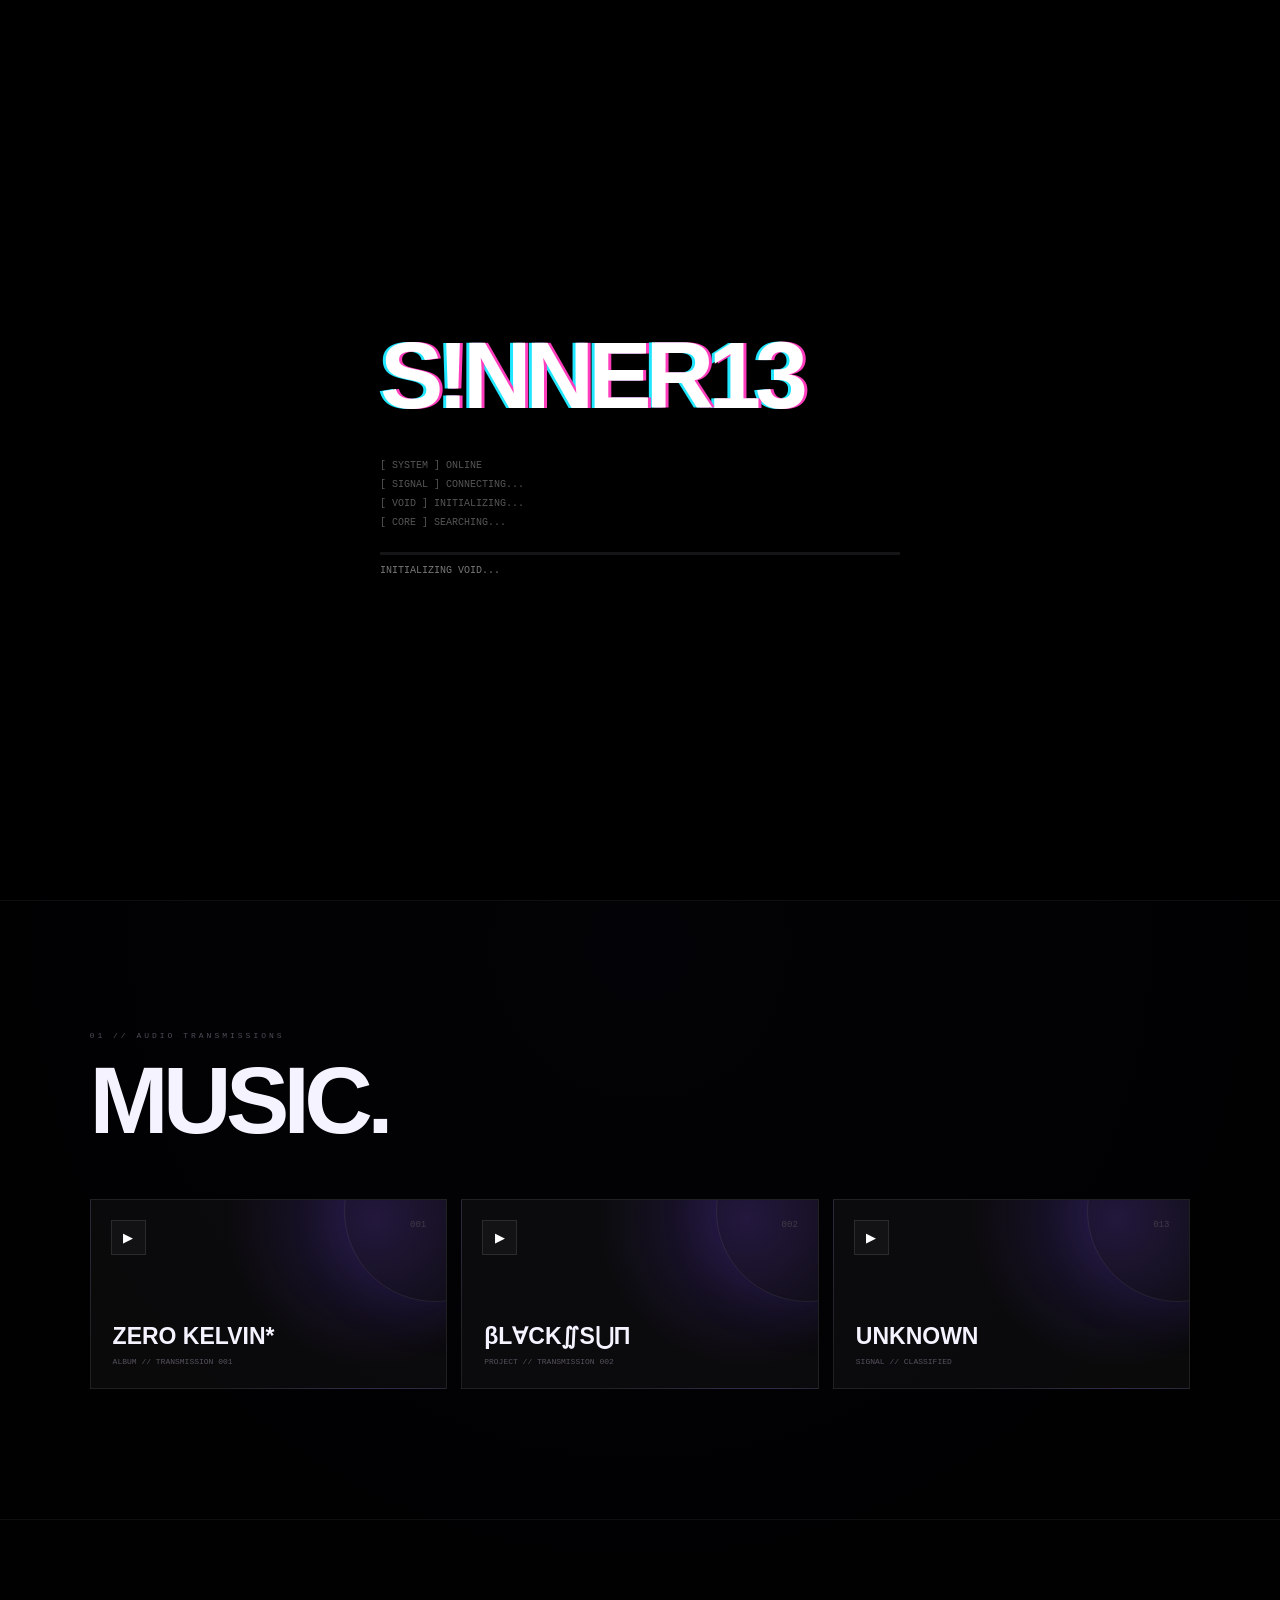
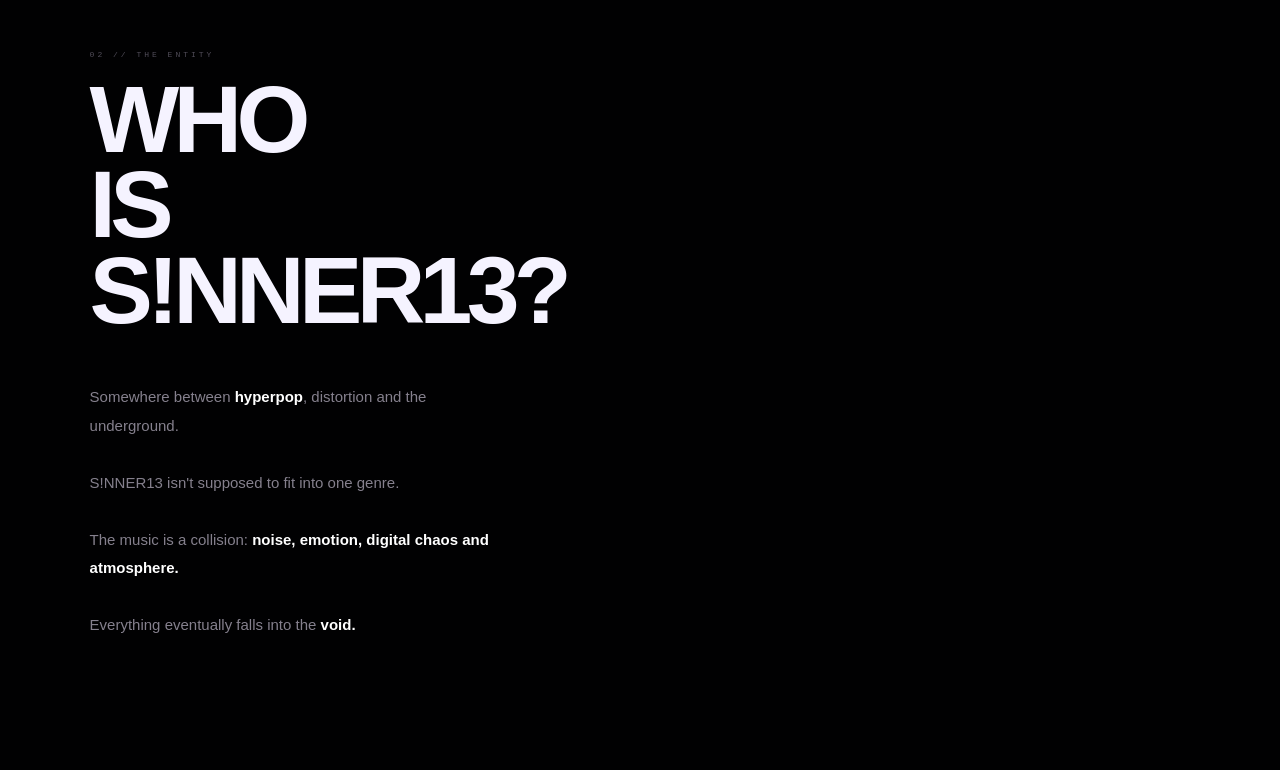
<file: index.html>
<!DOCTYPE html>
<html lang="fr">
<head>

<meta charset="UTF-8">

<meta
    name="viewport"
    content="width=device-width, initial-scale=1.0, viewport-fit=cover"
>

<title>S!NNER13 // THE VOID</title>

<style>

/* =========================================================
   S!NNER13 // THE VOID
   HYPERPOP / UNDERGROUND / BLACK HOLE
========================================================= */

:root {
    --bg: #020203;
    --white: #f5f3ff;
    --muted: #77727f;

    --purple: #8b5cff;
    --pink: #ff3dbd;
    --cyan: #20e7ff;

    --border: rgba(255,255,255,.09);
    --panel: rgba(255,255,255,.035);
}

* {
    box-sizing: border-box;
    margin: 0;
    padding: 0;
}

html {
    background: var(--bg);
    scroll-behavior: smooth;
}

body {
    min-height: 100vh;

    background:
        radial-gradient(
            circle at 50% 40%,
            rgba(90,50,160,.08),
            transparent 40%
        ),
        var(--bg);

    color: var(--white);

    font-family:
        Arial,
        Helvetica,
        sans-serif;

    overflow-x: hidden;
}

body.locked {
    overflow: hidden;
}


/* =========================================================
   CANVAS
========================================================= */

#space {
    position: fixed;

    inset: 0;

    width: 100%;
    height: 100%;

    z-index: 0;

    pointer-events: none;
}


/* =========================================================
   NOISE
========================================================= */

.noise {
    position: fixed;

    inset: 0;

    z-index: 1000;

    pointer-events: none;

    opacity: .045;

    background-image:
        url("data:image/svg+xml,%3Csvg xmlns='http://www.w3.org/2000/svg' width='180' height='180'%3E%3Cfilter id='n'%3E%3CfeTurbulence type='fractalNoise' baseFrequency='.8' numOctaves='4' stitchTiles='stitch'/%3E%3C/filter%3E%3Crect width='100%25' height='100%25' filter='url(%23n)'/%3E%3C/svg%3E");
}


/* =========================================================
   VIGNETTE
========================================================= */

.vignette {
    position: fixed;

    inset: 0;

    z-index: 999;

    pointer-events: none;

    background:
        radial-gradient(
            circle,
            transparent 35%,
            rgba(0,0,0,.72) 100%
        );
}


/* =========================================================
   BOOT SCREEN
========================================================= */

.boot {

    position: fixed;

    inset: 0;

    z-index: 5000;

    display: flex;

    align-items: center;

    justify-content: center;

    background: #000;

    transition:
        opacity .8s ease,
        visibility .8s ease;

}

.boot.hidden {

    opacity: 0;

    visibility: hidden;

    pointer-events: none;

}

.boot-inner {

    width: min(520px, 85vw);

    font-family:
        "Courier New",
        monospace;

    font-size: 10px;

    color: #aaa;

}

.boot-logo {

    font-family:
        Arial,
        Helvetica,
        sans-serif;

    font-size:
        clamp(48px, 14vw, 95px);

    font-weight: 900;

    letter-spacing: -6px;

    color: white;

    margin-bottom: 30px;

    text-shadow:
        3px 0 var(--pink),
        -3px 0 var(--cyan);

    animation: bootGlitch 3s infinite;

}

.boot-line {

    margin: 8px 0;

    color: #555;

}

.boot-bar {

    width: 100%;

    height: 3px;

    margin-top: 24px;

    background: #151517;

    overflow: hidden;

}

.boot-progress {

    width: 0%;

    height: 100%;

    background:
        linear-gradient(
            90deg,
            var(--purple),
            var(--cyan),
            var(--pink)
        );

    box-shadow:
        0 0 15px rgba(139,92,255,.8);

    transition:
        width .08s linear;

}

.boot-status {

    margin-top: 10px;

    color: #777;

    min-height: 14px;

}


/* =========================================================
   NAVIGATION
========================================================= */

nav {

    position: fixed;

    top: 0;
    left: 0;
    right: 0;

    height: 72px;

    padding:
        0 25px;

    display: flex;

    align-items: center;

    justify-content: space-between;

    z-index: 100;

    background:
        linear-gradient(
            to bottom,
            rgba(2,2,3,.95),
            transparent
        );

    backdrop-filter:
        blur(8px);

}

.logo {

    font-family:
        "Courier New",
        monospace;

    font-size: 13px;

    font-weight: bold;

    text-shadow:
        2px 0 var(--pink),
        -2px 0 var(--cyan);

}

.nav-right {

    display: flex;

    align-items: center;

    gap: 18px;

}

.signal {

    font-family:
        "Courier New",
        monospace;

    font-size: 8px;

    color: #555;

}

.signal span {

    color: #8dffb1;

}

.menu {

    width: 40px;
    height: 40px;

    border:
        1px solid var(--border);

    background:
        rgba(255,255,255,.03);

    color: white;

    cursor: pointer;

    transition: .25s;

}

.menu:hover {

    border-color:
        var(--purple);

}


/* =========================================================
   HERO
========================================================= */

.hero {

    position: relative;

    z-index: 2;

    min-height: 100svh;

    display: flex;

    align-items: center;

    justify-content: center;

    text-align: center;

    overflow: hidden;

}

.hero-content {

    position: relative;

    z-index: 5;

    padding: 20px;

}

.coordinates {

    font-family:
        "Courier New",
        monospace;

    color: #4e4a56;

    font-size: 8px;

    letter-spacing: 2px;

    margin-bottom: 28px;

}

.title {

    position: relative;

    font-size:
        clamp(58px, 16vw, 170px);

    line-height: .78;

    letter-spacing: -.075em;

    font-weight: 900;

    color: white;

    text-shadow:
        4px 0 var(--pink),
        -4px 0 var(--cyan);

    animation:
        titleGlitch 5s infinite;

}

.title::before,
.title::after {

    content:
        "S!NNER13";

    position: absolute;

    inset: 0;

    pointer-events: none;

}

.title::before {

    color: var(--cyan);

    clip-path:
        polygon(
            0 0,
            100% 0,
            100% 32%,
            0 32%
        );

    transform:
        translate(-4px, 2px);

}

.title::after {

    color: var(--pink);

    clip-path:
        polygon(
            0 68%,
            100% 68%,
            100% 100%,
            0 100%
        );

    transform:
        translate(4px, -2px);

}

.tagline {

    margin-top: 32px;

    color: #69636f;

    font-family:
        "Courier New",
        monospace;

    font-size: 9px;

    letter-spacing: 3px;

}

.enter {

    display: inline-flex;

    margin-top: 32px;

    padding:
        14px 20px;

    color: white;

    text-decoration: none;

    font-family:
        "Courier New",
        monospace;

    font-size: 9px;

    letter-spacing: 1px;

    border:
        1px solid rgba(255,255,255,.14);

    background:
        rgba(255,255,255,.035);

    transition: .3s;

}

.enter:hover {

    transform:
        translateY(-4px);

    border-color:
        var(--purple);

    box-shadow:
        0 0 35px
        rgba(139,92,255,.25);

}

.scroll {

    position: absolute;

    bottom: 25px;

    left: 50%;

    transform:
        translateX(-50%);

    color: #38343f;

    font-family:
        "Courier New",
        monospace;

    font-size: 7px;

    letter-spacing: 2px;

}


/* =========================================================
   BLACK HOLE
========================================================= */

.hole {

    position: absolute;

    width:
        min(75vw, 600px);

    aspect-ratio: 1;

    border-radius: 50%;

    z-index: 1;

    pointer-events: none;

    transition:
        transform .15s ease-out;

}

.hole::before {

    content: "";

    position: absolute;

    inset: 0;

    border-radius: 50%;

    background:

        conic-gradient(
            from 0deg,

            transparent 0deg,

            rgba(128,73,255,.8) 45deg,

            transparent 100deg,

            rgba(0,225,255,.6) 180deg,

            transparent 230deg,

            rgba(255,45,185,.65) 300deg,

            transparent 360deg
        );

    filter:
        blur(25px);

    animation:
        rotate 9s linear infinite;

}

.hole::after {

    content: "";

    position: absolute;

    inset: 24%;

    border-radius: 50%;

    background: #000;

    box-shadow:
        0 0 50px 15px rgba(0,0,0,.95),
        0 0 100px 25px rgba(91,50,170,.18);

}

.hole-core {

    position: absolute;

    inset: 31%;

    border-radius: 50%;

    background: #000;

    z-index: 2;

}


/* =========================================================
   SECTIONS
========================================================= */

section.content {

    position: relative;

    z-index: 3;

    padding:
        130px 7vw;

    border-top:
        1px solid rgba(255,255,255,.05);

    background:
        rgba(2,2,3,.72);

}

.label {

    font-family:
        "Courier New",
        monospace;

    font-size: 8px;

    color: #514d59;

    letter-spacing: 3px;

    margin-bottom: 18px;

}

.big {

    font-size:
        clamp(40px, 8vw, 95px);

    line-height: .9;

    letter-spacing: -.06em;

    font-weight: 900;

}


/* =========================================================
   MUSIC
========================================================= */

.music-grid {

    margin-top: 55px;

    display: grid;

    grid-template-columns:
        repeat(
            auto-fit,
            minmax(230px, 1fr)
        );

    gap: 14px;

}

.track {

    position: relative;

    min-height: 190px;

    padding: 22px;

    display: flex;

    flex-direction: column;

    justify-content: flex-end;

    overflow: hidden;

    border:
        1px solid var(--border);

    background:

        radial-gradient(
            circle at 80% 10%,
            rgba(130,80,255,.2),
            transparent 45%
        ),

        var(--panel);

    transition: .35s;

}

.track::before {

    content: "";

    position: absolute;

    width: 180px;
    height: 180px;

    border-radius: 50%;

    right: -80px;
    top: -80px;

    border:
        1px solid rgba(255,255,255,.08);

    box-shadow:
        0 0 60px
        rgba(100,60,255,.15);

}

.track:hover {

    transform:
        translateY(-8px);

    border-color:
        rgba(145,100,255,.4);

}

.track-number {

    position: absolute;

    top: 20px;
    right: 20px;

    color: #3f3a47;

    font-family:
        "Courier New",
        monospace;

    font-size: 9px;

}

.track-name {

    font-size: 23px;

    font-weight: 900;

}

.track-meta {

    margin-top: 7px;

    color: #57525f;

    font-family:
        "Courier New",
        monospace;

    font-size: 8px;

}

.play {

    position: absolute;

    top: 20px;
    left: 20px;

    width: 35px;
    height: 35px;

    border:
        1px solid rgba(255,255,255,.1);

    background:
        rgba(255,255,255,.03);

    color: white;

    cursor: pointer;

}


/* =========================================================
   ABOUT
========================================================= */

.about-grid {

    margin-top: 50px;

    max-width: 900px;

    display: grid;

    grid-template-columns:
        1fr 1fr;

    gap: 60px;

}

.about-text {

    color: #85808d;

    line-height: 1.9;

    font-size: 15px;

}

.about-text strong {

    color: white;

}

.manifesto {

    font-family:
        "Courier New",
        monospace;

    color: #4d4854;

    font-size: 10px;

    line-height: 2;

}


/* =========================================================
   LINKS
========================================================= */

.links {

    margin-top: 45px;

    display: flex;

    flex-wrap: wrap;

    gap: 10px;

}

.link {

    padding:
        14px 19px;

    color: #aaa5b0;

    border:
        1px solid rgba(255,255,255,.08);

    text-decoration: none;

    font-family:
        "Courier New",
        monospace;

    font-size: 9px;

    transition: .25s;

}

.link:hover {

    color: white;

    border-color:
        var(--purple);

    box-shadow:
        0 0 25px
        rgba(139,92,255,.12);

}


/* =========================================================
   FOOTER
========================================================= */

footer {

    position: relative;

    z-index: 3;

    padding: 50px 20px;

    text-align: center;

    color: #302d35;

    border-top:
        1px solid rgba(255,255,255,.05);

    font-family:
        "Courier New",
        monospace;

    font-size: 7px;

    letter-spacing: 2px;

}


/* =========================================================
   SECRET
========================================================= */

.secret {

    position: fixed;

    inset: 0;

    z-index: 4000;

    display: none;

    align-items: center;

    justify-content: center;

    text-align: center;

    background: #000;

}

.secret.active {

    display: flex;

}

.secret-text {

    font-family:
        "Courier New",
        monospace;

    font-size: 10px;

    color: #777;

    line-height: 2;

}

.secret-text strong {

    display: block;

    color: white;

    font-size: 25px;

    margin-bottom: 15px;

}


/* =========================================================
   ANIMATIONS
========================================================= */

@keyframes rotate {

    to {
        transform: rotate(360deg);
    }

}

@keyframes titleGlitch {

    0%,
    88%,
    100% {
        transform: translate(0);
    }

    89% {
        transform: translate(-3px,1px);
    }

    90% {
        transform: translate(3px,-2px);
    }

    91% {
        transform: translate(-1px,0);
    }

}

@keyframes bootGlitch {

    0%,
    90%,
    100% {
        transform: translate(0);
    }

    92% {
        transform: translate(-2px,1px);
    }

    94% {
        transform: translate(2px,-1px);
    }

}


/* =========================================================
   MOBILE
========================================================= */

@media (max-width: 650px) {

    nav {

        height: 65px;

        padding:
            0 15px;

    }

    .signal {

        display: none;

    }

    .hole {

        width: 105vw;

    }

    .hero-content {

        padding: 15px;

    }

    .title {

        font-size: 19vw;

    }

    .tagline {

        font-size: 7px;

        line-height: 1.8;

    }

    section.content {

        padding:
            90px 20px;

    }

    .about-grid {

        grid-template-columns: 1fr;

        gap: 35px;

    }

    .music-grid {

        grid-template-columns: 1fr;

    }

}

@media (prefers-reduced-motion: reduce) {

    *,
    *::before,
    *::after {

        animation-duration:
            .01ms !important;

        animation-iteration-count:
            1 !important;

        scroll-behavior:
            auto !important;

    }

}

</style>

</head>


<body class="locked">


<!-- =======================================================
     BACKGROUND
======================================================= -->

<canvas id="space"></canvas>

<div class="noise"></div>

<div class="vignette"></div>


<!-- =======================================================
     BOOT SCREEN
======================================================= -->

<div
    class="boot"
    id="boot"
>

    <div class="boot-inner">

        <div class="boot-logo">
            S!NNER13
        </div>

        <div class="boot-line">
            [ SYSTEM ] ONLINE
        </div>

        <div class="boot-line">
            [ SIGNAL ] CONNECTING...
        </div>

        <div class="boot-line">
            [ VOID ] INITIALIZING...
        </div>

        <div class="boot-line">
            [ CORE ] SEARCHING...
        </div>

        <div class="boot-bar">

            <div
                class="boot-progress"
                id="progress"
            ></div>

        </div>

        <div
            class="boot-status"
            id="bootStatus"
        >
            INITIALIZING VOID...
        </div>

    </div>

</div>


<!-- =======================================================
     NAVIGATION
======================================================= -->

<nav>

    <div class="logo">
        S!NNER13
    </div>

    <div class="nav-right">

        <div class="signal">
            SIGNAL:
            <span>● ONLINE</span>
        </div>

        <button
            class="menu"
            onclick="goTop()"
        >
            ↑
        </button>

    </div>

</nav>


<!-- =======================================================
     HERO
======================================================= -->

<header
    class="hero"
    id="home"
>

    <div class="hole">

        <div class="hole-core"></div>

    </div>


    <div class="hero-content">

        <div class="coordinates">
            43°13'VOID // UNKNOWN LOCATION
        </div>

        <h1 class="title">
            S!NNER13
        </h1>

        <div class="tagline">
            HYPERPOP / UNDERGROUND / DIGITAL VOID
        </div>

        <a
            class="enter"
            href="#music"
        >
            ENTER THE VOID →
        </a>

    </div>


    <div class="scroll">
        ↓ DESCEND ↓
    </div>

</header>


<!-- =======================================================
     MUSIC
======================================================= -->

<section
    class="content"
    id="music"
>

    <div class="label">
        01 // AUDIO TRANSMISSIONS
    </div>

    <h2 class="big">
        MUSIC.
    </h2>


    <div class="music-grid">


        <article class="track">

            <button
                class="play"
                onclick="fakePlay(this)"
            >
                ▶
            </button>

            <div class="track-number">
                001
            </div>

            <div class="track-name">
                ZERO KELVIN*
            </div>

            <div class="track-meta">
                ALBUM // TRANSMISSION 001
            </div>

        </article>


        <article class="track">

            <button
                class="play"
                onclick="fakePlay(this)"
            >
                ▶
            </button>

            <div class="track-number">
                002
            </div>

            <div class="track-name">
                βLⱯCK∬S⋃Π
            </div>

            <div class="track-meta">
                PROJECT // TRANSMISSION 002
            </div>

        </article>


        <article class="track">

            <button
                class="play"
                onclick="fakePlay(this)"
            >
                ▶
            </button>

            <div class="track-number">
                013
            </div>

            <div class="track-name">
                UNKNOWN
            </div>

            <div class="track-meta">
                SIGNAL // CLASSIFIED
            </div>

        </article>


    </div>

</section>


<!-- =======================================================
     ABOUT
======================================================= -->

<section
    class="content"
    id="about"
>

    <div class="label">
        02 // THE ENTITY
    </div>

    <h2 class="big">

        WHO<br>
        IS<br>
        S!NNER13?

    </h2>


    <div class="about-grid">

        <p class="about-text">

            Somewhere between
            <strong>hyperpop</strong>,
            distortion and the
            underground.

            <br><br>

            S!NNER13 isn't supposed
            to fit into one genre.

            <br><br>

            The music is a collision:
            <strong>
                noise, emotion,
                digital chaos and atmosphere.
            </strong>

            <br><br>

            Everything eventually falls
            into the <strong>void.</strong>

    </p>
</file>
